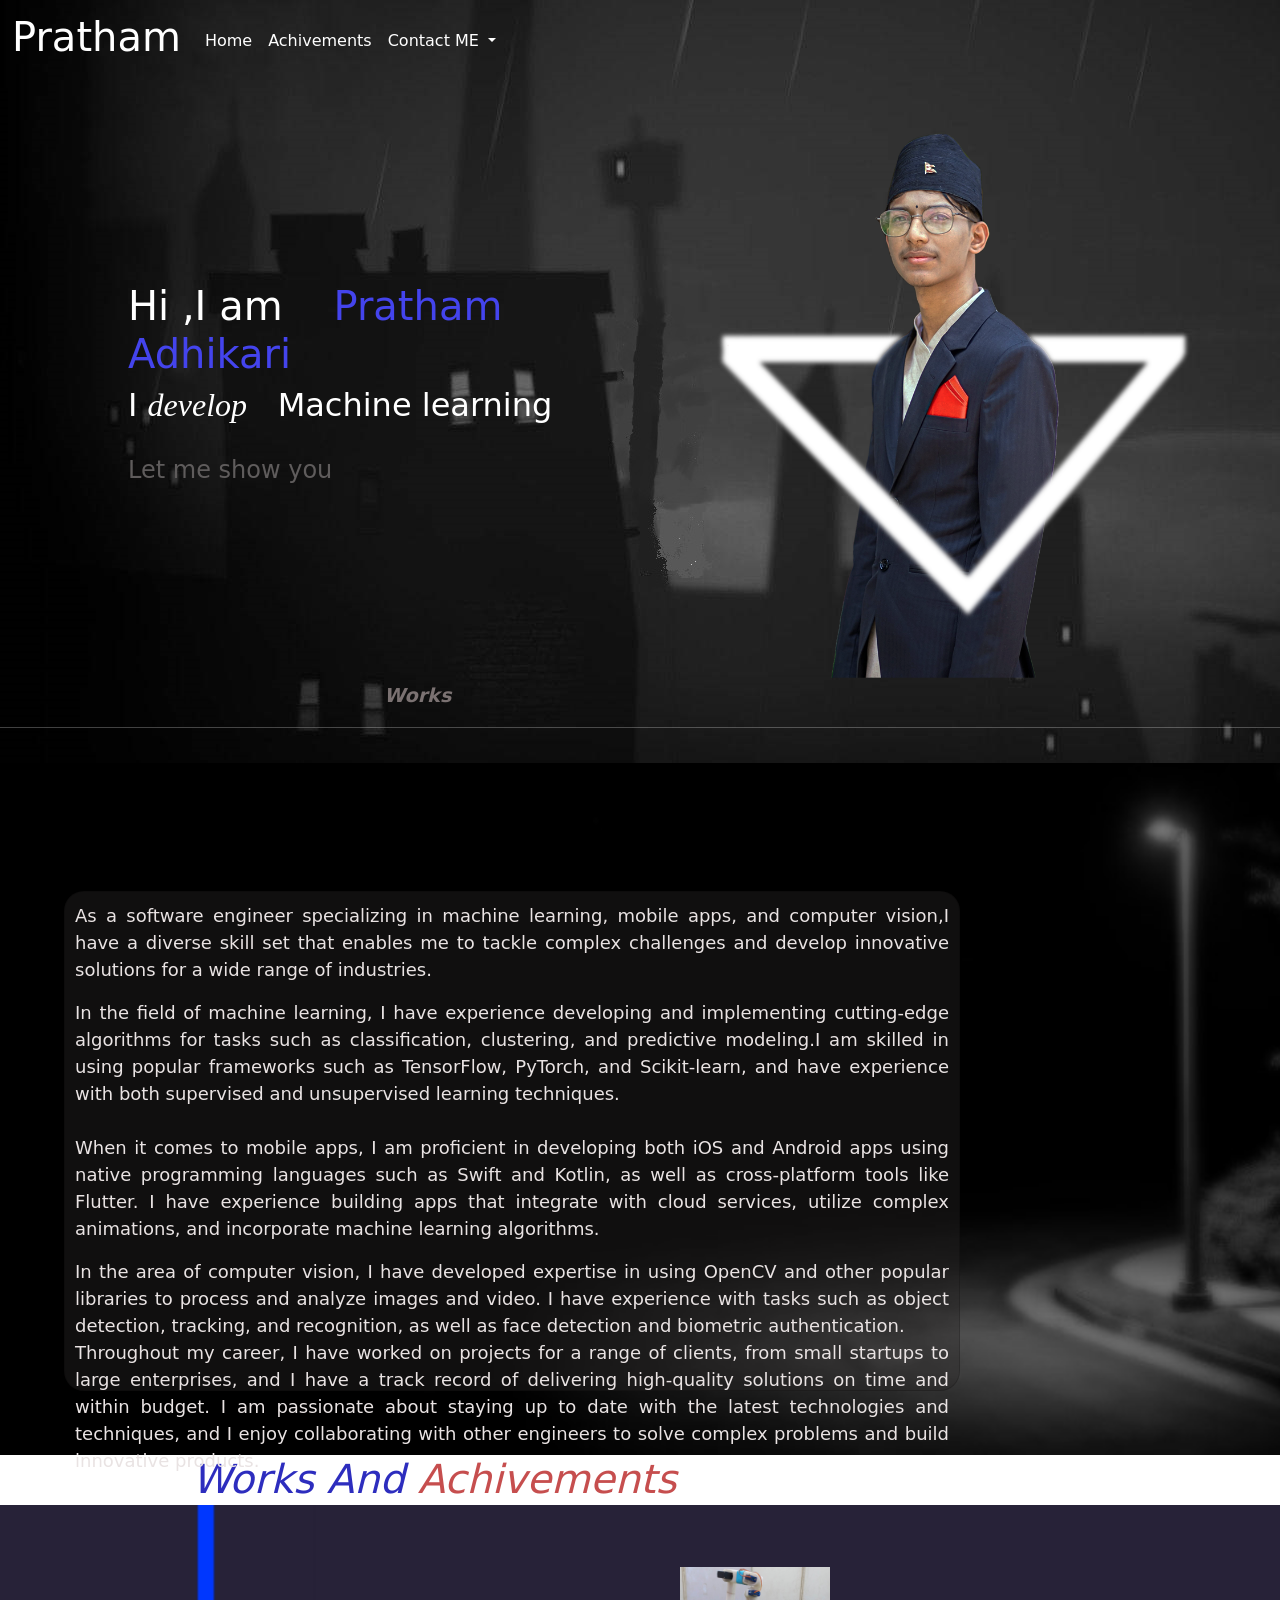
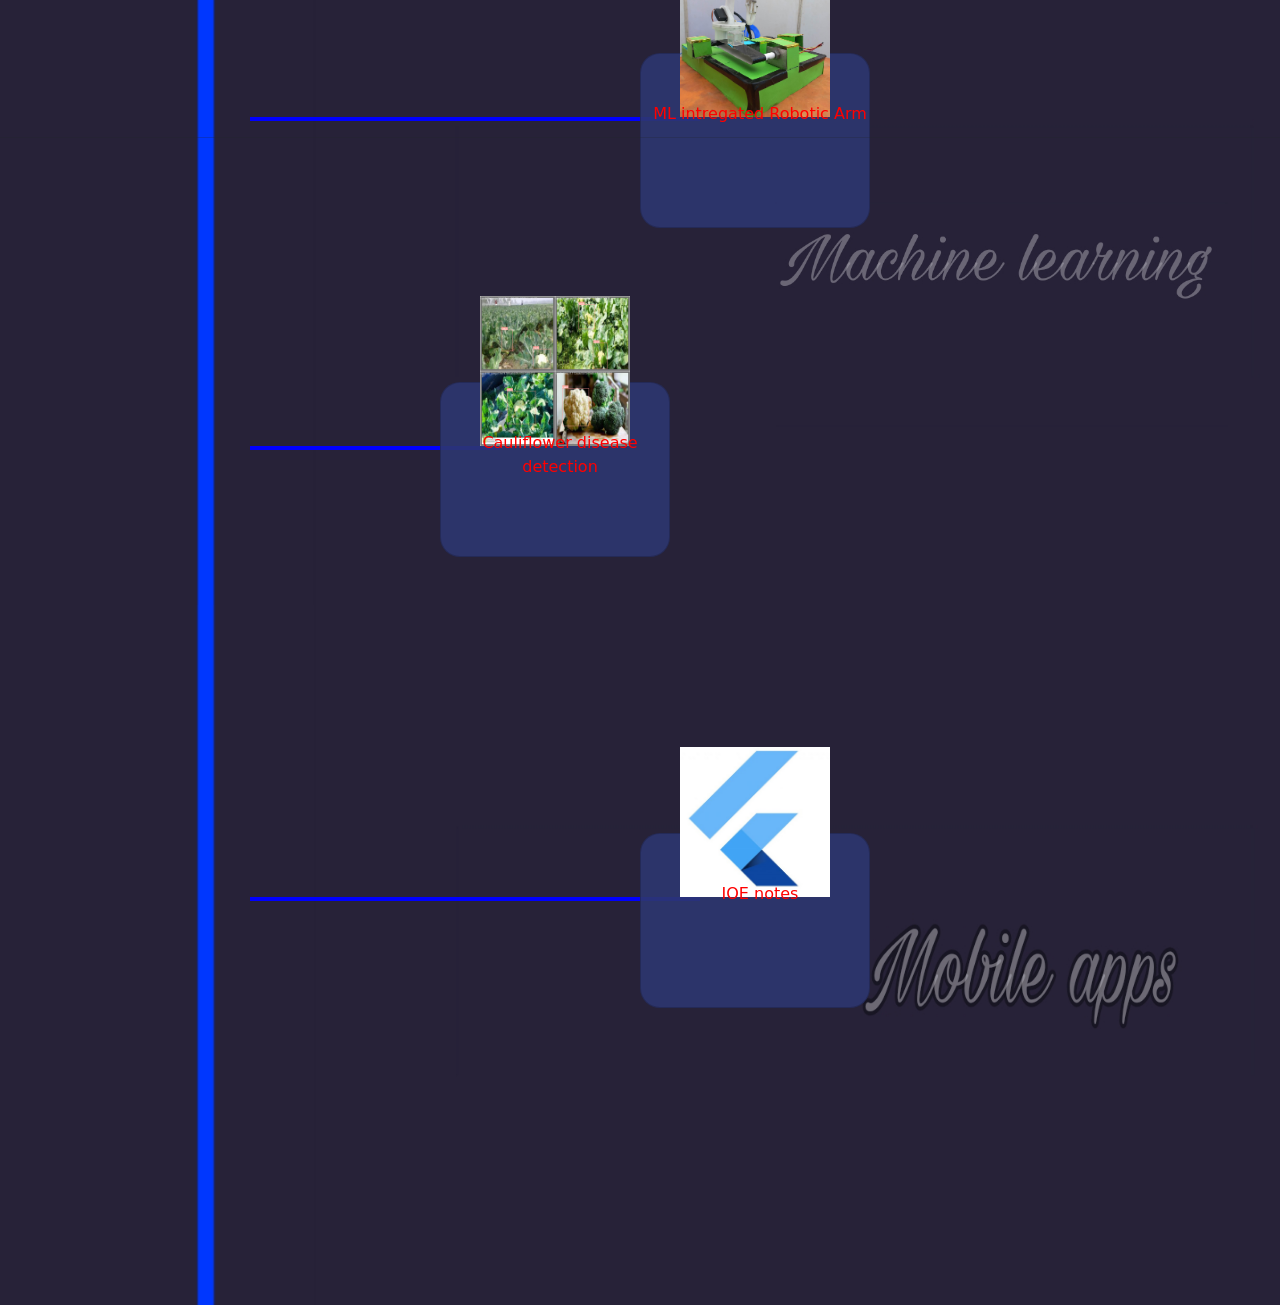
<file: index.html>
<!doctype html>
<html lang="en">

<head>
  <meta charset="utf-8">
  <meta name="viewport" content="width=device-width, initial-scale=1">
  <title>Portfolio</title>
  <link rel="stylesheet" href="style.css">
  <link href="https://cdn.jsdelivr.net/npm/bootstrap@5.3.0-alpha3/dist/css/bootstrap.min.css" rel="stylesheet"
    integrity="sha384-KK94CHFLLe+nY2dmCWGMq91rCGa5gtU4mk92HdvYe+M/SXH301p5ILy+dN9+nJOZ" crossorigin="anonymous">
</head>



<body class="background">
  <nav class="navbar navbar-expand-lg bg-body-transparent">
    <div class="container-fluid">
      <a class="navbar-brand" href="#">
        <h1 style="color:white"> Pratham</h1>
      </a>
      <button class="navbar-toggler" type="button" data-bs-toggle="collapse" data-bs-target="#navbarSupportedContent"
        aria-controls="navbarSupportedContent" aria-expanded="false" aria-label="Toggle navigation">
        <span class="navbar-toggler-icon"></span>
      </button>
      <div class="collapse navbar-collapse" id="navbarSupportedContent">
        <ul class="navbar-nav me-auto mb-2 mb-lg-0">
          <li class="nav-item">
            <a class="nav-link active" aria-current="page" href="#" style="color:white">Home</a>
          </li>
          <li class="nav-item">
            <a class="nav-link" href="#" style="color:white">Achivements</a>
          </li>
          <li class="nav-item dropdown">
            <a class="nav-link dropdown-toggle" href="#" role="button" data-bs-toggle="dropdown" aria-expanded="false"
              style="color:white">
              Contact ME
            </a>
            <ul class="dropdown-menu">
              <li><a class="dropdown-item" href="#">Action</a></li>
              <li><a class="dropdown-item" href="#">Another action</a></li>
              <li>
                <hr class="dropdown-divider">
              </li>
              <li><a class="dropdown-item" href="#">Something else here</a></li>
            </ul>
          </li>

        </ul>

      </div>
    </div>
  </nav>
  <div class="firstpage">
    <div class="container">

      <h1><span style="color: white;">Hi ,I am</span><span style="color: rgb(68, 68, 237);">&nbsp;&nbsp;&nbsp; Pratham
          Adhikari</span></h1>
      <h2><span>I </span><span style="font-family:cursive ;font-style: italic;"> develop</span>
        <span>&nbsp;&nbsp;Machine learning</span>
      </h2>
      <br>
      <h4 style="color:rgb(95, 92, 92)">Let me show you</h4>
    </div>
    <div class="photo">
      <img class="pp" src="gh8e5dp1.png" alt="profile photo">
    </div>

    <div class="work">Works</div>
    <hr style="color: rgb(255, 255, 255);height: 20px;width: 100%;">
  </div>
  <div class="secondpage">

    <div class="card f">
      <p> As a software engineer specializing in machine learning, mobile apps, and computer vision,I have a diverse
        skill set that enables me to tackle complex challenges and develop innovative solutions for a wide range of
        industries.
      </p>
      In the field of machine learning, I have experience developing and implementing cutting-edge algorithms for tasks
      such as classification, clustering, and predictive modeling.I am skilled in using popular frameworks such as
      TensorFlow, PyTorch, and Scikit-learn, and have experience with both supervised and unsupervised learning
      techniques.
      <p>
        <br>
        When it comes to mobile apps, I am proficient in developing both iOS and Android apps using native programming
        languages such as Swift and Kotlin, as well as cross-platform tools like Flutter. I have experience building
        apps that integrate with cloud services, utilize complex animations, and incorporate machine learning
        algorithms.
      </p>
      In the area of computer vision, I have developed expertise in using OpenCV and other popular libraries to process
      and analyze images and video. I have experience with tasks such as object detection, tracking, and recognition, as
      well as face detection and biometric authentication.
      <p>
        Throughout my career, I have worked on projects for a range of clients, from small startups to large
        enterprises, and I have a track record of delivering high-quality solutions on time and within budget. I am
        passionate about staying up to date with the latest technologies and techniques, and I enjoy collaborating with
        other engineers to solve complex problems and build innovative products.
      </p>
    </div>


  </div>
 
  <div  style="height: 40px;width: 100%;padding-left: 15%;padding-bottom: 50px; color: rgba(7, 7, 178, 0.846);font-weight: 500; font-style: italic;"><h1>Works And <span style="color: rgba(178, 16, 16, 0.741);"> Achivements </span></h1> </div>
  <div class="thirdpage" style="height: 700px;">
    <div class="arrow1">
      <div class="rect"></div>
      <div class="card s">
        <div class="imagebox">
          <img class="roboarm" src="roboarm.jpeg" alt="robotic arm">

        </div>
        <div class="text">
          <span style="color: red;font-size: medium;">ML intregated Robotic Arm</span>
          <br><br>
          <span style="color: red;">Winner of mechtrix 2079</span>
          <br>
          <br>
          <span>A hand gesture contolled as well as automatic and computer vision motion control system </span>
          <br>
          <br>
          <button class="btnlm">Learn more</button>
        </div>
      </div>
    </div>
    <hr>



    <div class="arrow2">
      <div class="rect2"></div>
      <div class="card s">
        <div class="imagebox">
          <img class="roboarm" src="cauli.jpg" alt="robotic arm">

        </div>
        <div class="text">
          <span style="color: red;font-size: medium;">Cauliflower disease detection</span>
          <br><br>
          <span style="color: red;">Detects cauliflower from other vegetables and snaps a photo for further processing
            for the detection of the disease.</span>
          <br>
          <br>
          <button class="btnlm">Learn more</button>
        </div>
      </div>
    </div>


  </div>




  <div class="fourthpage" style="height: 700px;">
    <div class="arrow1">
      <div class="rect"></div>
      <div class="card s">
        <div class="imagebox">
          <img class="roboarm" src="flutter logo.jpg" alt="robotic arm">

        </div>
        <div class="text">
          <span style="color: red;font-size: medium;">IOE notes</span>
          <br><br>
          <span style="color: red;">App that has all the book,old question set,syllabus using flutter and firebase for
            cloud storage. </span>

          <br>
          <br>
          <button class="btnlm">Learn more</button>
        </div>
      </div>
    </div>


  </div>

</body>

</html>
</file>
<file: style.css>
*{
    padding: 0px;
    margin:0px;
}
.background{
    background: url("bck.jpg" );
    
    background-repeat: no-repeat;
    background-attachment: fixed;

}
div.container{

    padding-top: 200px;
    color: white;
    padding-left: 10%;
    width: 50%;
    float:left;
    border: 1px;
}
div.photo{
   padding-top: 0px; 
   width:50%;
   float :right;
   margin:0px
   
}
.pp{
  
   width: 90%;
  
}
div.secondpage{
  
    margin-top: 0px;
    background: url("secback1.jpg");
    background-repeat: no-repeat;
    background-size: cover;
    width: 100%;
  
 
    padding-top: 10%;
    padding-bottom: 5%;
}
div.card{
   
    width: 200px;
    height: 200px;
    background: rgb(40, 38, 38,0.4);
    
    border-radius: 20px;
    transition:0.5s;
    object-fit:fill;
    min-height: 190;
}

div.card.f{
    margin-left: 5%;
    padding-top: 10px;
    padding-left: 10px;
    padding-right: 10px;;
    width: 70%;
    height:500px;
    
   color: rgb(233, 227, 227);
   font-size: large;
   font-weight: 500;
   text-align: justify;

}
.work{
    margin-top: 0x;
    padding-top: 600px;
    font-size: larger;
    color: rgb(123, 114, 114);
    padding-left: 30%;
    font-style: oblique;
    font-weight: 700;
}
.hr{
    color:white;
    width: 10px;
}
div.thirdpage{
    background: url(male.jpg);
    background-repeat: no-repeat;
    background-size: cover;
height: 800px;
    min-height: 700;
    padding-top: 20px;
    
}
div.fourthpage{
    background: url(moapps.jpg);
    background-repeat: no-repeat;
    background-size: cover;
height: 800px;
    min-height: 700;
    padding-top: 100px;
    
}
div.card.s{
    height: 175px;
    width: 230px;
    position: absolute;
    margin-left: 50%;
    margin-top:10% ;
    padding:10% 0px 0px 10px;
    background: rgba(45, 54, 111, 0.912);
    

}
div.card.s:hover{
    height: 300px;
    width: 400px;
    transform: translateY(-100px);
    overflow: visible;
  
    
}
img.roboarm{
    position:absolute;
   width: 100%;
   object-fit: cover;
}
div.imagebox{
    position:absolute;
    left: 50%;
    top:-50%;
    width:150px;
    height:150px;
    transform: translateX(-50%);
}
div.text{
   transform: translateY(-80px);
    color:red;
    text-align: center;
    font-weight: 500;
    overflow:hidden;
  
}
 div.card.s:hover .text {
    overflow:visible;
    
}
button.btnlm{
  padding: 5px 10px 2px 2px;
    border: none;
    outline: none;
    border-radius: 5px;
    font-weight: 500;
    background: #ff5f95;
    color: white;

}
div.rect{
    width: 450px;
    margin:15% 0px 0px 250px;
    background: blue;
    height: 4px;

}
div.arrow1{
    display: flex;
}
div.arrow2{
    padding-top: 100px;
    display: flex;
    
}
div.rect2{
    width: 250px;
    margin:15% 0px 0px 250px;
    background: blue;
    height: 4px;

}
div.arrow2 .card.s{
    transform: translateX(-200px);
}
</file>
